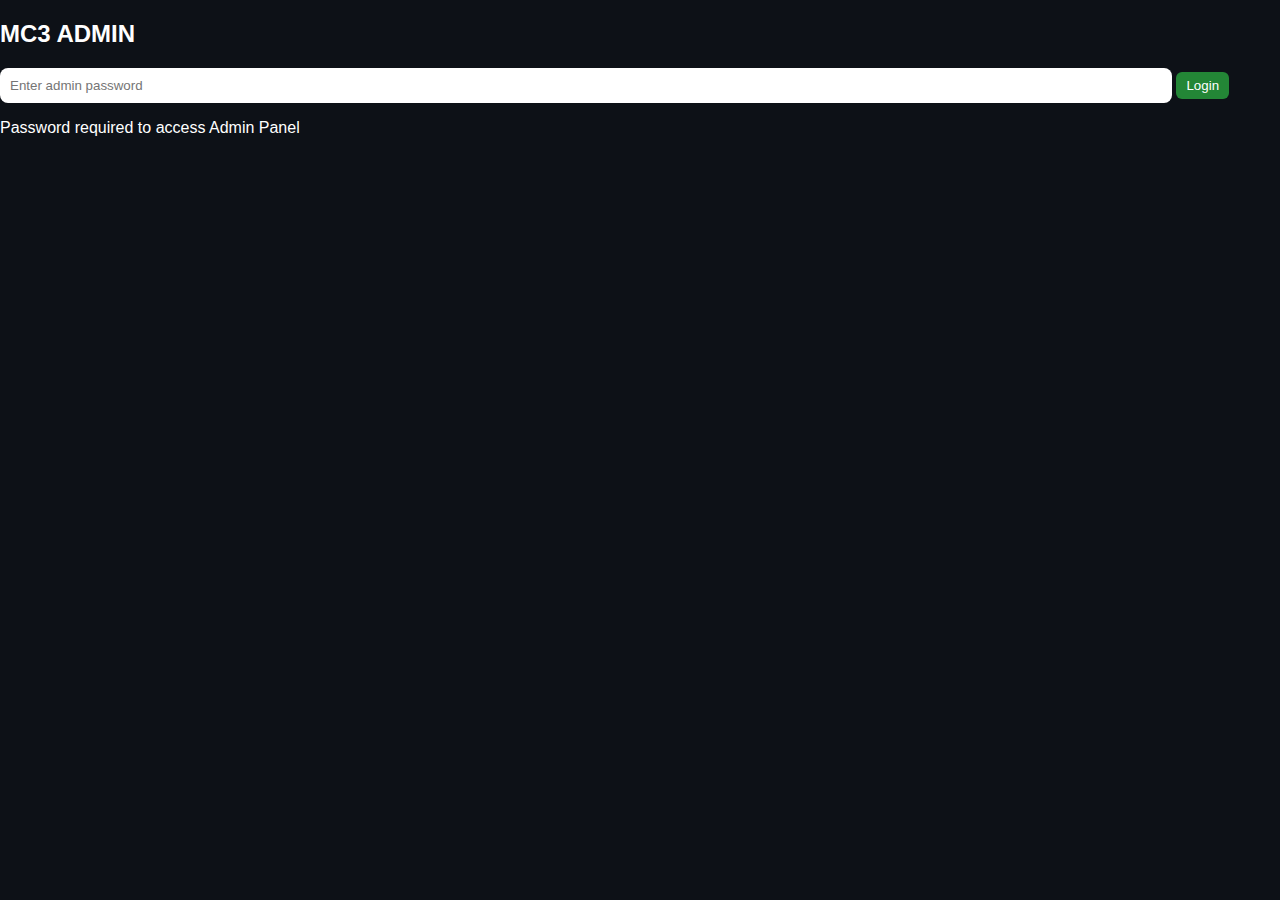
<file: admin.html>
<!DOCTYPE html>
<html>
<head>
<meta charset="utf-8">
<title>MC3 Admin Login</title>
<link rel="stylesheet" href="style.css">
</head>
<body>
<div class="loginWrap">
  <h2>MC3 ADMIN</h2>
  <input id="pw" type="password" placeholder="Enter admin password">
  <button class="btn" id="loginBtn">Login</button>
  <p class="note">Password required to access Admin Panel</p>
</div>

<script>
document.getElementById("loginBtn").onclick = ()=>{
 let p=document.getElementById("pw").value.trim();
 if(p==="mc3admin0211") location.href="admin_panel.html";
 else alert("Incorrect Password");
};
</script>

</body>
</html>
</file>
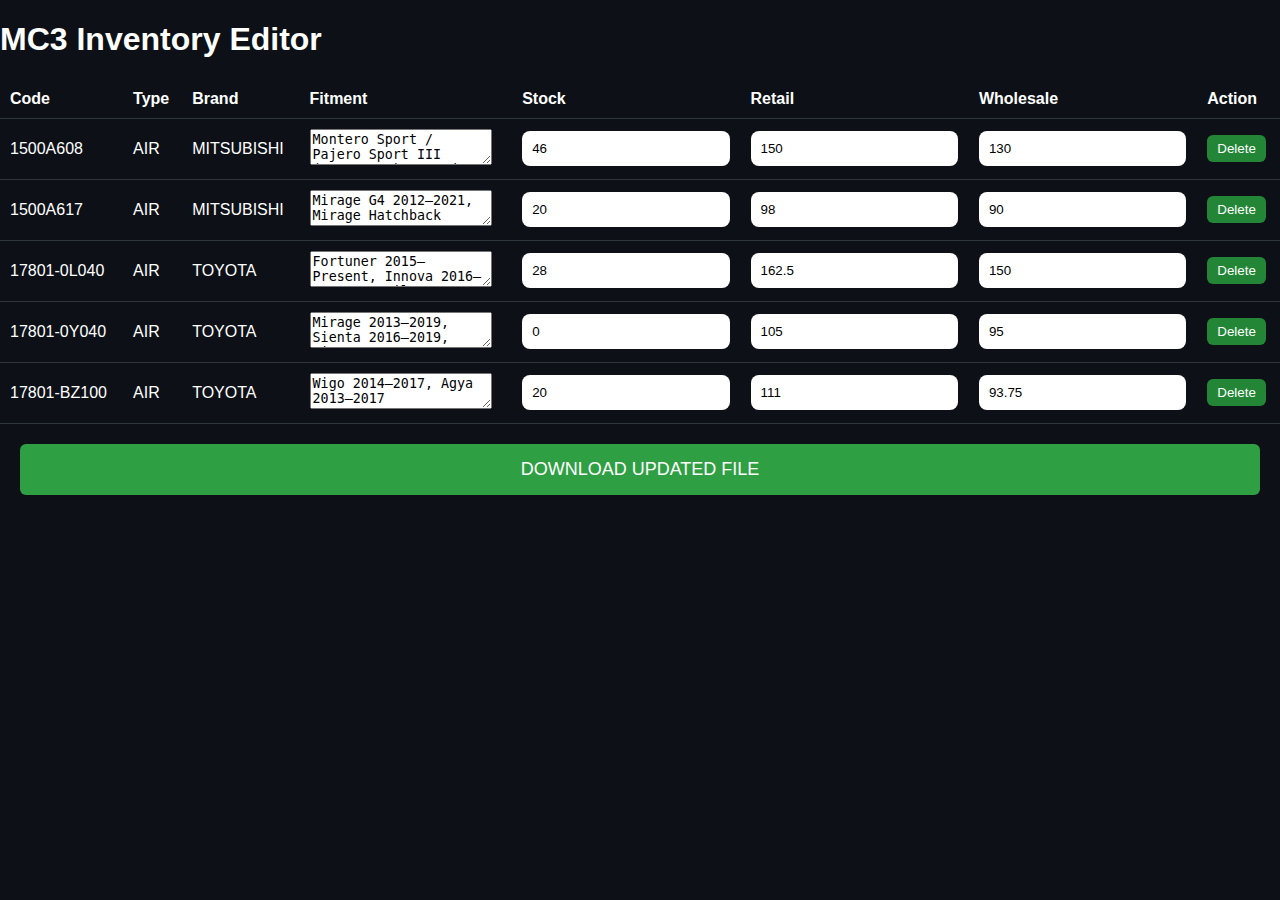
<file: panel.html>
<!DOCTYPE html>
<html>
<head>
    <title>MC3 Admin Panel</title>
    <link rel="stylesheet" href="style.css">
</head>

<body>

<h1 class="panel-title">MC3 Inventory Editor</h1>

<table id="adminTable">
    <thead>
        <tr>
            <th>Code</th>
            <th>Type</th>
            <th>Brand</th>
            <th>Fitment</th>
            <th>Stock</th>
            <th>Retail</th>
            <th>Wholesale</th>
            <th>Action</th>
        </tr>
    </thead>
    <tbody id="adminBody"></tbody>
</table>

<button class="save-btn" onclick="downloadJSON()">DOWNLOAD UPDATED FILE</button>

<script src="script.js"></script>

</body>
</html>
</file>
<file: style.css>
body {
    font-family: Arial;
    background: #0d1117;
    color: white;
    margin: 0;
    padding: 0;
}

header {
    text-align: center;
    padding: 20px;
    background: #161b22;
    margin-bottom: 10px;
}

.search {
    padding: 10px;
    text-align: center;
}

input {
    width: 90%;
    padding: 10px;
    border-radius: 8px;
    border: none;
}

table {
    width: 100%;
    border-collapse: collapse;
}

th, td {
    border-bottom: 1px solid #30363d;
    padding: 10px;
    text-align: left;
}

button {
    padding: 6px 10px;
    background: #238636;
    border: none;
    color: white;
    cursor: pointer;
    border-radius: 6px;
}

.save-btn {
    margin: 20px;
    padding: 15px;
    width: calc(100% - 40px);
    background: #2ea043;
    font-size: 18px;
}
</file>
